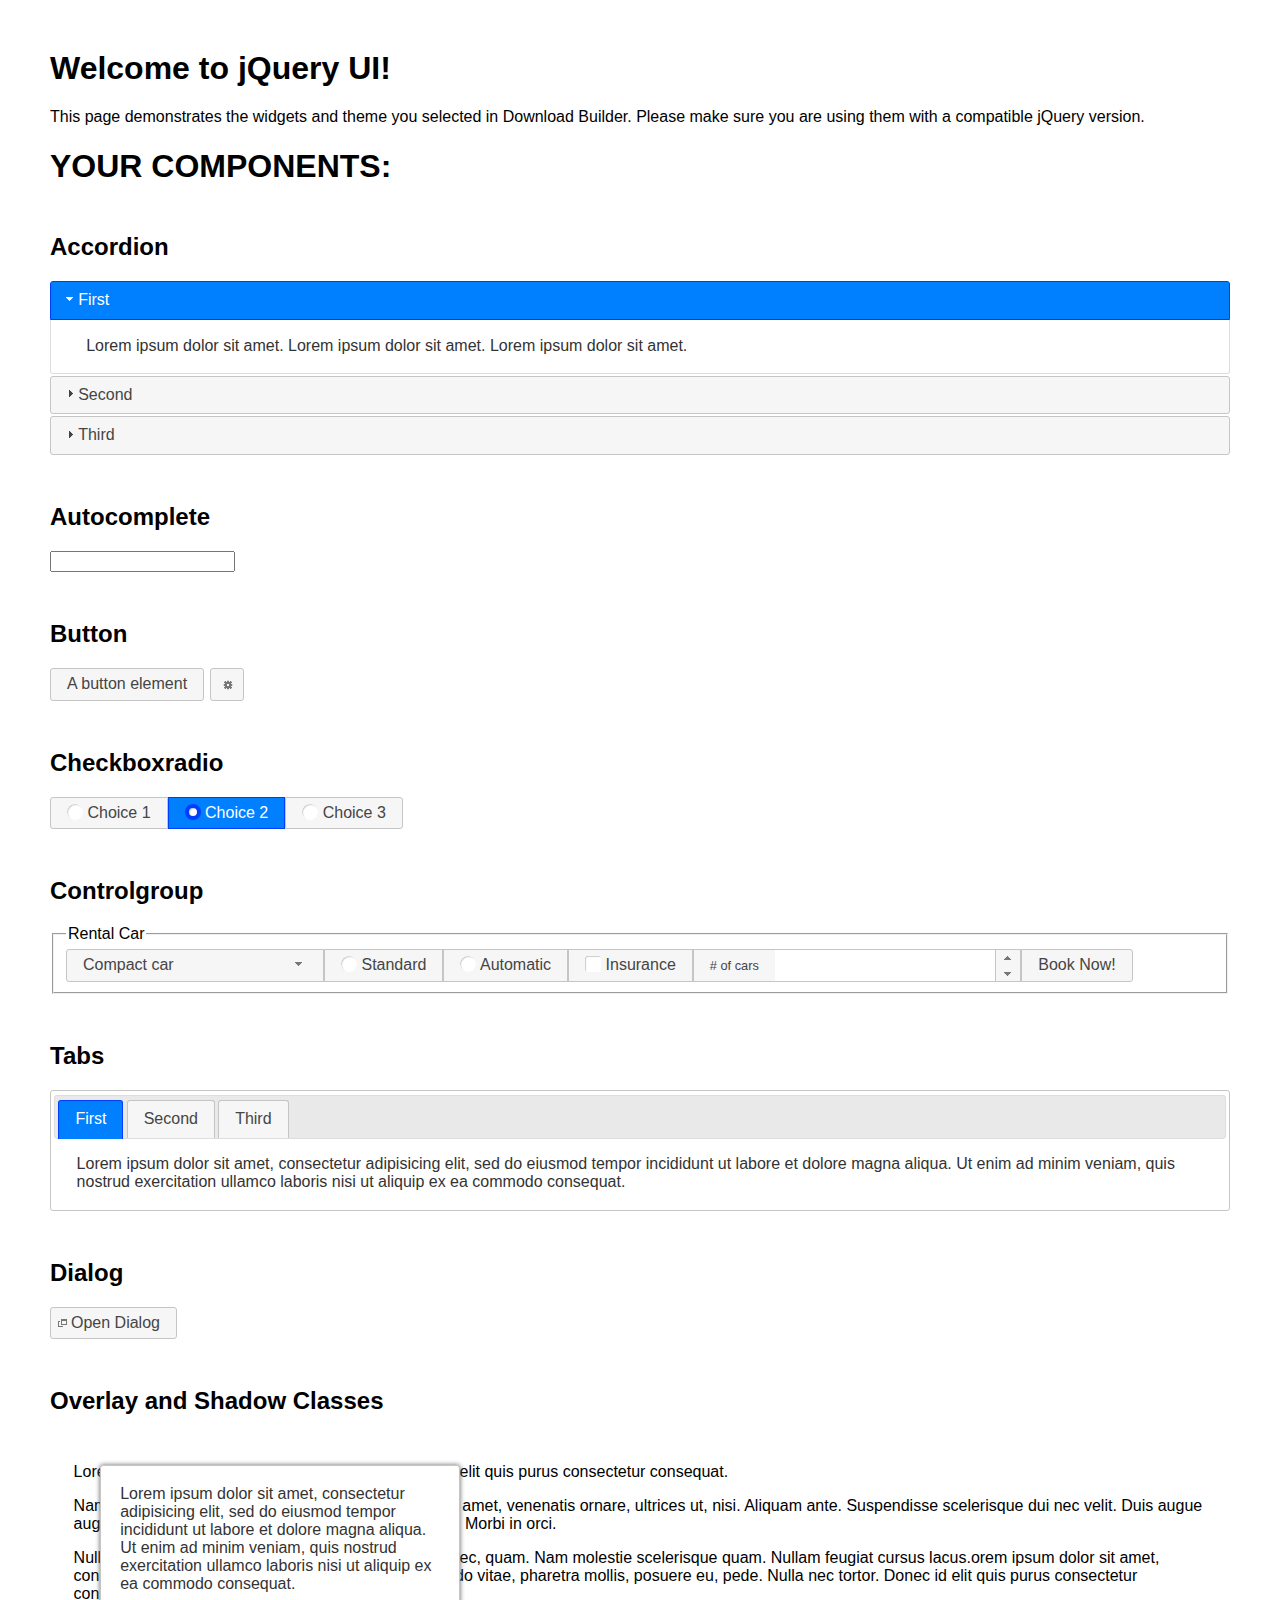
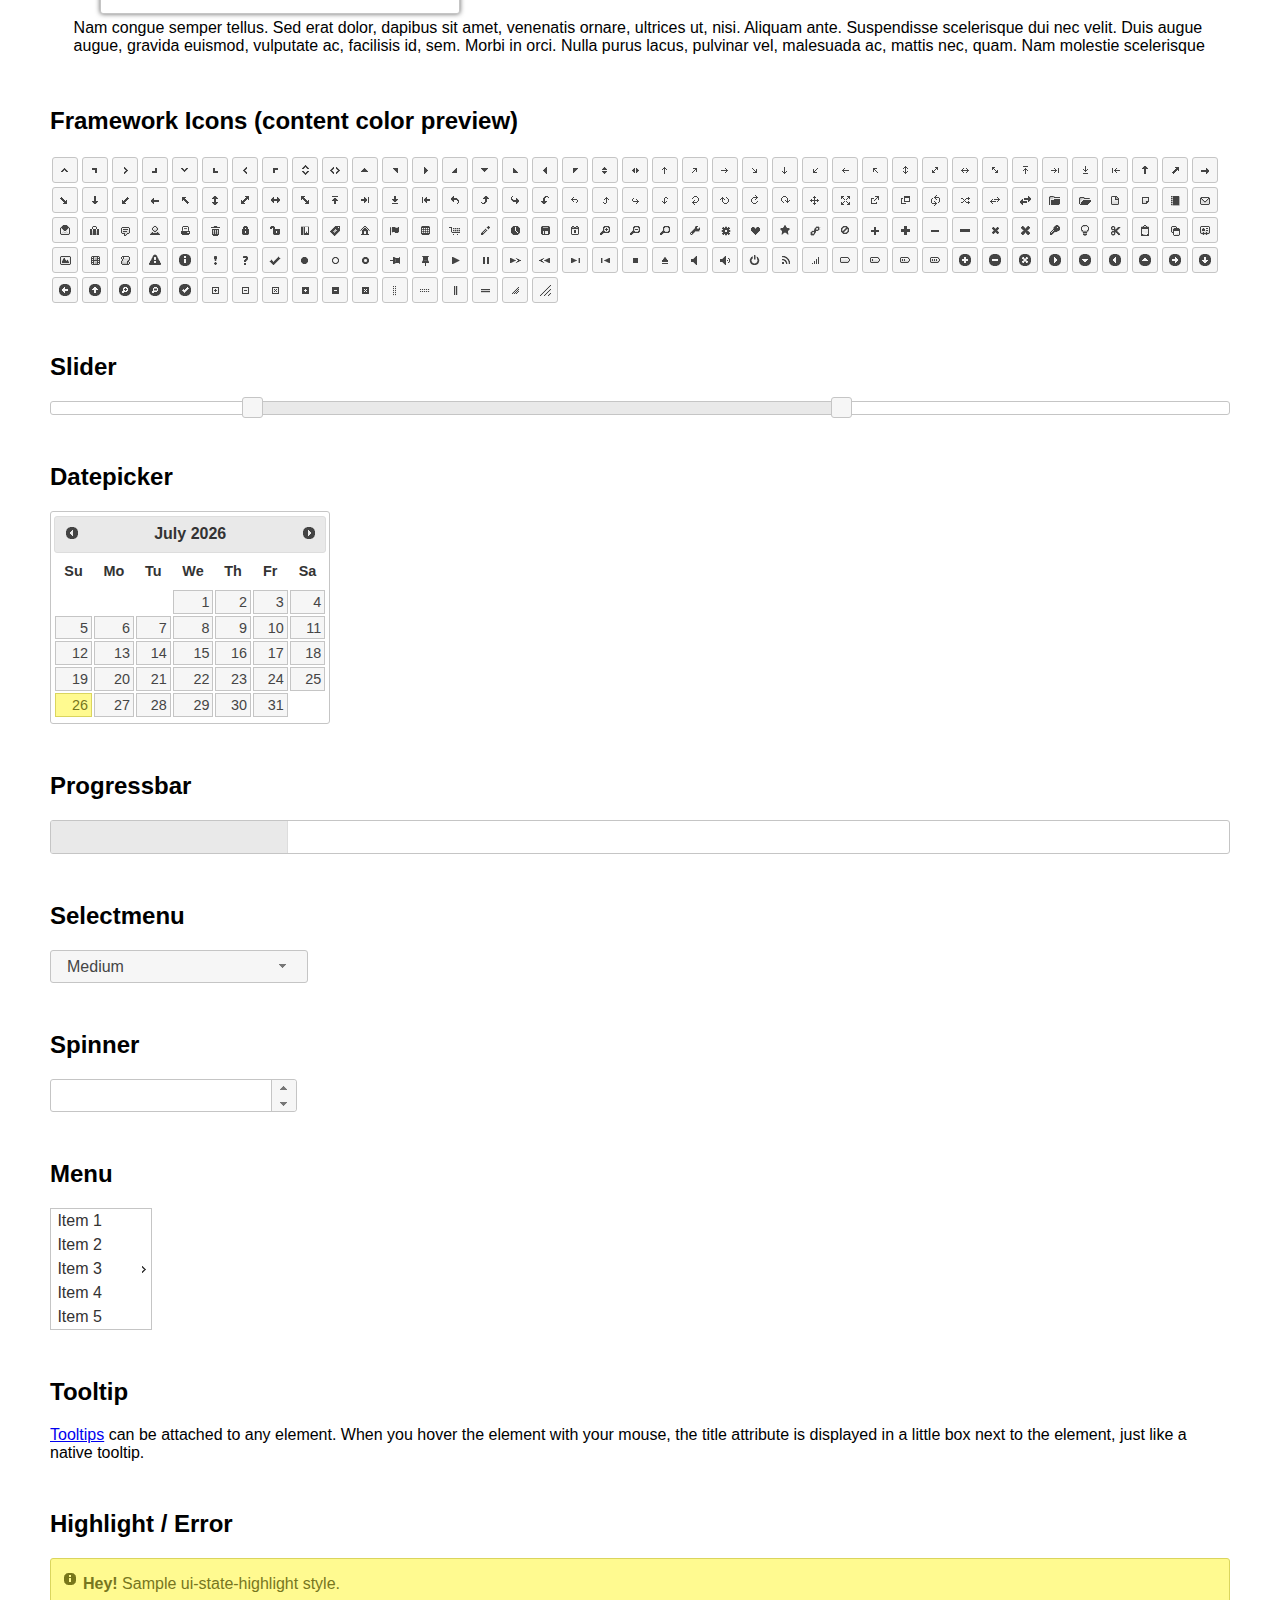
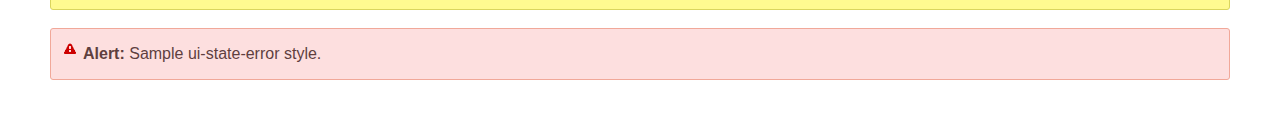
<file: siget_nuevo/bootstrap/ui/index.html>
<!doctype html>
<html lang="us">
<head>
	<meta charset="utf-8">
	<title>jQuery UI Example Page</title>
	<link href="jquery-ui.css" rel="stylesheet">
	<style>
	body{
		font-family: "Trebuchet MS", sans-serif;
		margin: 50px;
	}
	.demoHeaders {
		margin-top: 2em;
	}
	#dialog-link {
		padding: .4em 1em .4em 20px;
		text-decoration: none;
		position: relative;
	}
	#dialog-link span.ui-icon {
		margin: 0 5px 0 0;
		position: absolute;
		left: .2em;
		top: 50%;
		margin-top: -8px;
	}
	#icons {
		margin: 0;
		padding: 0;
	}
	#icons li {
		margin: 2px;
		position: relative;
		padding: 4px 0;
		cursor: pointer;
		float: left;
		list-style: none;
	}
	#icons span.ui-icon {
		float: left;
		margin: 0 4px;
	}
	.fakewindowcontain .ui-widget-overlay {
		position: absolute;
	}
	select {
		width: 200px;
	}
	</style>
</head>
<body>

<h1>Welcome to jQuery UI!</h1>

<div class="ui-widget">
	<p>This page demonstrates the widgets and theme you selected in Download Builder. Please make sure you are using them with a compatible jQuery version.</p>
</div>

<h1>YOUR COMPONENTS:</h1>


<!-- Accordion -->
<h2 class="demoHeaders">Accordion</h2>
<div id="accordion">
	<h3>First</h3>
	<div>Lorem ipsum dolor sit amet. Lorem ipsum dolor sit amet. Lorem ipsum dolor sit amet.</div>
	<h3>Second</h3>
	<div>Phasellus mattis tincidunt nibh.</div>
	<h3>Third</h3>
	<div>Nam dui erat, auctor a, dignissim quis.</div>
</div>



<!-- Autocomplete -->
<h2 class="demoHeaders">Autocomplete</h2>
<div>
	<input id="autocomplete" title="type &quot;a&quot;">
</div>



<!-- Button -->
<h2 class="demoHeaders">Button</h2>
<button id="button">A button element</button>
<button id="button-icon">An icon-only button</button>



<!-- Checkboxradio -->
<h2 class="demoHeaders">Checkboxradio</h2>
<form style="margin-top: 1em;">
	<div id="radioset">
		<input type="radio" id="radio1" name="radio"><label for="radio1">Choice 1</label>
		<input type="radio" id="radio2" name="radio" checked="checked"><label for="radio2">Choice 2</label>
		<input type="radio" id="radio3" name="radio"><label for="radio3">Choice 3</label>
	</div>
</form>



<!-- Controlgroup -->
<h2 class="demoHeaders">Controlgroup</h2>
<fieldset>
	<legend>Rental Car</legend>
	<div id="controlgroup">
		<select id="car-type">
			<option>Compact car</option>
			<option>Midsize car</option>
			<option>Full size car</option>
			<option>SUV</option>
			<option>Luxury</option>
			<option>Truck</option>
			<option>Van</option>
		</select>
		<label for="transmission-standard">Standard</label>
		<input type="radio" name="transmission" id="transmission-standard">
		<label for="transmission-automatic">Automatic</label>
		<input type="radio" name="transmission" id="transmission-automatic">
		<label for="insurance">Insurance</label>
		<input type="checkbox" name="insurance" id="insurance">
		<label for="horizontal-spinner" class="ui-controlgroup-label"># of cars</label>
		<input id="horizontal-spinner" class="ui-spinner-input">
		<button>Book Now!</button>
	</div>
</fieldset>



<!-- Tabs -->
<h2 class="demoHeaders">Tabs</h2>
<div id="tabs">
	<ul>
		<li><a href="#tabs-1">First</a></li>
		<li><a href="#tabs-2">Second</a></li>
		<li><a href="#tabs-3">Third</a></li>
	</ul>
	<div id="tabs-1">Lorem ipsum dolor sit amet, consectetur adipisicing elit, sed do eiusmod tempor incididunt ut labore et dolore magna aliqua. Ut enim ad minim veniam, quis nostrud exercitation ullamco laboris nisi ut aliquip ex ea commodo consequat.</div>
	<div id="tabs-2">Phasellus mattis tincidunt nibh. Cras orci urna, blandit id, pretium vel, aliquet ornare, felis. Maecenas scelerisque sem non nisl. Fusce sed lorem in enim dictum bibendum.</div>
	<div id="tabs-3">Nam dui erat, auctor a, dignissim quis, sollicitudin eu, felis. Pellentesque nisi urna, interdum eget, sagittis et, consequat vestibulum, lacus. Mauris porttitor ullamcorper augue.</div>
</div>



<h2 class="demoHeaders">Dialog</h2>
<p>
	<button id="dialog-link" class="ui-button ui-corner-all ui-widget">
		<span class="ui-icon ui-icon-newwin"></span>Open Dialog
	</button>
</p>

<h2 class="demoHeaders">Overlay and Shadow Classes</h2>
<div style="position: relative; width: 96%; height: 200px; padding:1% 2%; overflow:hidden;" class="fakewindowcontain">
	<p>Lorem ipsum dolor sit amet,  Nulla nec tortor. Donec id elit quis purus consectetur consequat. </p><p>Nam congue semper tellus. Sed erat dolor, dapibus sit amet, venenatis ornare, ultrices ut, nisi. Aliquam ante. Suspendisse scelerisque dui nec velit. Duis augue augue, gravida euismod, vulputate ac, facilisis id, sem. Morbi in orci. </p><p>Nulla purus lacus, pulvinar vel, malesuada ac, mattis nec, quam. Nam molestie scelerisque quam. Nullam feugiat cursus lacus.orem ipsum dolor sit amet, consectetur adipiscing elit. Donec libero risus, commodo vitae, pharetra mollis, posuere eu, pede. Nulla nec tortor. Donec id elit quis purus consectetur consequat. </p><p>Nam congue semper tellus. Sed erat dolor, dapibus sit amet, venenatis ornare, ultrices ut, nisi. Aliquam ante. Suspendisse scelerisque dui nec velit. Duis augue augue, gravida euismod, vulputate ac, facilisis id, sem. Morbi in orci. Nulla purus lacus, pulvinar vel, malesuada ac, mattis nec, quam. Nam molestie scelerisque quam. </p><p>Nullam feugiat cursus lacus.orem ipsum dolor sit amet, consectetur adipiscing elit. Donec libero risus, commodo vitae, pharetra mollis, posuere eu, pede. Nulla nec tortor. Donec id elit quis purus consectetur consequat. Nam congue semper tellus. Sed erat dolor, dapibus sit amet, venenatis ornare, ultrices ut, nisi. Aliquam ante. </p><p>Suspendisse scelerisque dui nec velit. Duis augue augue, gravida euismod, vulputate ac, facilisis id, sem. Morbi in orci. Nulla purus lacus, pulvinar vel, malesuada ac, mattis nec, quam. Nam molestie scelerisque quam. Nullam feugiat cursus lacus.orem ipsum dolor sit amet, consectetur adipiscing elit. Donec libero risus, commodo vitae, pharetra mollis, posuere eu, pede. Nulla nec tortor. Donec id elit quis purus consectetur consequat. Nam congue semper tellus. Sed erat dolor, dapibus sit amet, venenatis ornare, ultrices ut, nisi. </p>

	<!-- ui-dialog -->
	<div class="ui-widget-overlay ui-front"></div>
	<div style="position: absolute; width: 320px; left: 50px; top: 30px; padding: 1.2em" class="ui-widget ui-front ui-widget-content ui-corner-all ui-widget-shadow">
		Lorem ipsum dolor sit amet, consectetur adipisicing elit, sed do eiusmod tempor incididunt ut labore et dolore magna aliqua. Ut enim ad minim veniam, quis nostrud exercitation ullamco laboris nisi ut aliquip ex ea commodo consequat.
	</div>

</div>

<!-- ui-dialog -->
<div id="dialog" title="Dialog Title">
	<p>Lorem ipsum dolor sit amet, consectetur adipisicing elit, sed do eiusmod tempor incididunt ut labore et dolore magna aliqua. Ut enim ad minim veniam, quis nostrud exercitation ullamco laboris nisi ut aliquip ex ea commodo consequat.</p>
</div>



<h2 class="demoHeaders">Framework Icons (content color preview)</h2>
<ul id="icons" class="ui-widget ui-helper-clearfix">
	<li class="ui-state-default ui-corner-all" title=".ui-icon-caret-1-n"><span class="ui-icon ui-icon-caret-1-n"></span></li>
	<li class="ui-state-default ui-corner-all" title=".ui-icon-caret-1-ne"><span class="ui-icon ui-icon-caret-1-ne"></span></li>
	<li class="ui-state-default ui-corner-all" title=".ui-icon-caret-1-e"><span class="ui-icon ui-icon-caret-1-e"></span></li>
	<li class="ui-state-default ui-corner-all" title=".ui-icon-caret-1-se"><span class="ui-icon ui-icon-caret-1-se"></span></li>
	<li class="ui-state-default ui-corner-all" title=".ui-icon-caret-1-s"><span class="ui-icon ui-icon-caret-1-s"></span></li>
	<li class="ui-state-default ui-corner-all" title=".ui-icon-caret-1-sw"><span class="ui-icon ui-icon-caret-1-sw"></span></li>
	<li class="ui-state-default ui-corner-all" title=".ui-icon-caret-1-w"><span class="ui-icon ui-icon-caret-1-w"></span></li>
	<li class="ui-state-default ui-corner-all" title=".ui-icon-caret-1-nw"><span class="ui-icon ui-icon-caret-1-nw"></span></li>
	<li class="ui-state-default ui-corner-all" title=".ui-icon-caret-2-n-s"><span class="ui-icon ui-icon-caret-2-n-s"></span></li>
	<li class="ui-state-default ui-corner-all" title=".ui-icon-caret-2-e-w"><span class="ui-icon ui-icon-caret-2-e-w"></span></li>
	<li class="ui-state-default ui-corner-all" title=".ui-icon-triangle-1-n"><span class="ui-icon ui-icon-triangle-1-n"></span></li>
	<li class="ui-state-default ui-corner-all" title=".ui-icon-triangle-1-ne"><span class="ui-icon ui-icon-triangle-1-ne"></span></li>
	<li class="ui-state-default ui-corner-all" title=".ui-icon-triangle-1-e"><span class="ui-icon ui-icon-triangle-1-e"></span></li>
	<li class="ui-state-default ui-corner-all" title=".ui-icon-triangle-1-se"><span class="ui-icon ui-icon-triangle-1-se"></span></li>
	<li class="ui-state-default ui-corner-all" title=".ui-icon-triangle-1-s"><span class="ui-icon ui-icon-triangle-1-s"></span></li>
	<li class="ui-state-default ui-corner-all" title=".ui-icon-triangle-1-sw"><span class="ui-icon ui-icon-triangle-1-sw"></span></li>
	<li class="ui-state-default ui-corner-all" title=".ui-icon-triangle-1-w"><span class="ui-icon ui-icon-triangle-1-w"></span></li>
	<li class="ui-state-default ui-corner-all" title=".ui-icon-triangle-1-nw"><span class="ui-icon ui-icon-triangle-1-nw"></span></li>
	<li class="ui-state-default ui-corner-all" title=".ui-icon-triangle-2-n-s"><span class="ui-icon ui-icon-triangle-2-n-s"></span></li>
	<li class="ui-state-default ui-corner-all" title=".ui-icon-triangle-2-e-w"><span class="ui-icon ui-icon-triangle-2-e-w"></span></li>
	<li class="ui-state-default ui-corner-all" title=".ui-icon-arrow-1-n"><span class="ui-icon ui-icon-arrow-1-n"></span></li>
	<li class="ui-state-default ui-corner-all" title=".ui-icon-arrow-1-ne"><span class="ui-icon ui-icon-arrow-1-ne"></span></li>
	<li class="ui-state-default ui-corner-all" title=".ui-icon-arrow-1-e"><span class="ui-icon ui-icon-arrow-1-e"></span></li>
	<li class="ui-state-default ui-corner-all" title=".ui-icon-arrow-1-se"><span class="ui-icon ui-icon-arrow-1-se"></span></li>
	<li class="ui-state-default ui-corner-all" title=".ui-icon-arrow-1-s"><span class="ui-icon ui-icon-arrow-1-s"></span></li>
	<li class="ui-state-default ui-corner-all" title=".ui-icon-arrow-1-sw"><span class="ui-icon ui-icon-arrow-1-sw"></span></li>
	<li class="ui-state-default ui-corner-all" title=".ui-icon-arrow-1-w"><span class="ui-icon ui-icon-arrow-1-w"></span></li>
	<li class="ui-state-default ui-corner-all" title=".ui-icon-arrow-1-nw"><span class="ui-icon ui-icon-arrow-1-nw"></span></li>
	<li class="ui-state-default ui-corner-all" title=".ui-icon-arrow-2-n-s"><span class="ui-icon ui-icon-arrow-2-n-s"></span></li>
	<li class="ui-state-default ui-corner-all" title=".ui-icon-arrow-2-ne-sw"><span class="ui-icon ui-icon-arrow-2-ne-sw"></span></li>
	<li class="ui-state-default ui-corner-all" title=".ui-icon-arrow-2-e-w"><span class="ui-icon ui-icon-arrow-2-e-w"></span></li>
	<li class="ui-state-default ui-corner-all" title=".ui-icon-arrow-2-se-nw"><span class="ui-icon ui-icon-arrow-2-se-nw"></span></li>
	<li class="ui-state-default ui-corner-all" title=".ui-icon-arrowstop-1-n"><span class="ui-icon ui-icon-arrowstop-1-n"></span></li>
	<li class="ui-state-default ui-corner-all" title=".ui-icon-arrowstop-1-e"><span class="ui-icon ui-icon-arrowstop-1-e"></span></li>
	<li class="ui-state-default ui-corner-all" title=".ui-icon-arrowstop-1-s"><span class="ui-icon ui-icon-arrowstop-1-s"></span></li>
	<li class="ui-state-default ui-corner-all" title=".ui-icon-arrowstop-1-w"><span class="ui-icon ui-icon-arrowstop-1-w"></span></li>
	<li class="ui-state-default ui-corner-all" title=".ui-icon-arrowthick-1-n"><span class="ui-icon ui-icon-arrowthick-1-n"></span></li>
	<li class="ui-state-default ui-corner-all" title=".ui-icon-arrowthick-1-ne"><span class="ui-icon ui-icon-arrowthick-1-ne"></span></li>
	<li class="ui-state-default ui-corner-all" title=".ui-icon-arrowthick-1-e"><span class="ui-icon ui-icon-arrowthick-1-e"></span></li>
	<li class="ui-state-default ui-corner-all" title=".ui-icon-arrowthick-1-se"><span class="ui-icon ui-icon-arrowthick-1-se"></span></li>
	<li class="ui-state-default ui-corner-all" title=".ui-icon-arrowthick-1-s"><span class="ui-icon ui-icon-arrowthick-1-s"></span></li>
	<li class="ui-state-default ui-corner-all" title=".ui-icon-arrowthick-1-sw"><span class="ui-icon ui-icon-arrowthick-1-sw"></span></li>
	<li class="ui-state-default ui-corner-all" title=".ui-icon-arrowthick-1-w"><span class="ui-icon ui-icon-arrowthick-1-w"></span></li>
	<li class="ui-state-default ui-corner-all" title=".ui-icon-arrowthick-1-nw"><span class="ui-icon ui-icon-arrowthick-1-nw"></span></li>
	<li class="ui-state-default ui-corner-all" title=".ui-icon-arrowthick-2-n-s"><span class="ui-icon ui-icon-arrowthick-2-n-s"></span></li>
	<li class="ui-state-default ui-corner-all" title=".ui-icon-arrowthick-2-ne-sw"><span class="ui-icon ui-icon-arrowthick-2-ne-sw"></span></li>
	<li class="ui-state-default ui-corner-all" title=".ui-icon-arrowthick-2-e-w"><span class="ui-icon ui-icon-arrowthick-2-e-w"></span></li>
	<li class="ui-state-default ui-corner-all" title=".ui-icon-arrowthick-2-se-nw"><span class="ui-icon ui-icon-arrowthick-2-se-nw"></span></li>
	<li class="ui-state-default ui-corner-all" title=".ui-icon-arrowthickstop-1-n"><span class="ui-icon ui-icon-arrowthickstop-1-n"></span></li>
	<li class="ui-state-default ui-corner-all" title=".ui-icon-arrowthickstop-1-e"><span class="ui-icon ui-icon-arrowthickstop-1-e"></span></li>
	<li class="ui-state-default ui-corner-all" title=".ui-icon-arrowthickstop-1-s"><span class="ui-icon ui-icon-arrowthickstop-1-s"></span></li>
	<li class="ui-state-default ui-corner-all" title=".ui-icon-arrowthickstop-1-w"><span class="ui-icon ui-icon-arrowthickstop-1-w"></span></li>
	<li class="ui-state-default ui-corner-all" title=".ui-icon-arrowreturnthick-1-w"><span class="ui-icon ui-icon-arrowreturnthick-1-w"></span></li>
	<li class="ui-state-default ui-corner-all" title=".ui-icon-arrowreturnthick-1-n"><span class="ui-icon ui-icon-arrowreturnthick-1-n"></span></li>
	<li class="ui-state-default ui-corner-all" title=".ui-icon-arrowreturnthick-1-e"><span class="ui-icon ui-icon-arrowreturnthick-1-e"></span></li>
	<li class="ui-state-default ui-corner-all" title=".ui-icon-arrowreturnthick-1-s"><span class="ui-icon ui-icon-arrowreturnthick-1-s"></span></li>
	<li class="ui-state-default ui-corner-all" title=".ui-icon-arrowreturn-1-w"><span class="ui-icon ui-icon-arrowreturn-1-w"></span></li>
	<li class="ui-state-default ui-corner-all" title=".ui-icon-arrowreturn-1-n"><span class="ui-icon ui-icon-arrowreturn-1-n"></span></li>
	<li class="ui-state-default ui-corner-all" title=".ui-icon-arrowreturn-1-e"><span class="ui-icon ui-icon-arrowreturn-1-e"></span></li>
	<li class="ui-state-default ui-corner-all" title=".ui-icon-arrowreturn-1-s"><span class="ui-icon ui-icon-arrowreturn-1-s"></span></li>
	<li class="ui-state-default ui-corner-all" title=".ui-icon-arrowrefresh-1-w"><span class="ui-icon ui-icon-arrowrefresh-1-w"></span></li>
	<li class="ui-state-default ui-corner-all" title=".ui-icon-arrowrefresh-1-n"><span class="ui-icon ui-icon-arrowrefresh-1-n"></span></li>
	<li class="ui-state-default ui-corner-all" title=".ui-icon-arrowrefresh-1-e"><span class="ui-icon ui-icon-arrowrefresh-1-e"></span></li>
	<li class="ui-state-default ui-corner-all" title=".ui-icon-arrowrefresh-1-s"><span class="ui-icon ui-icon-arrowrefresh-1-s"></span></li>
	<li class="ui-state-default ui-corner-all" title=".ui-icon-arrow-4"><span class="ui-icon ui-icon-arrow-4"></span></li>
	<li class="ui-state-default ui-corner-all" title=".ui-icon-arrow-4-diag"><span class="ui-icon ui-icon-arrow-4-diag"></span></li>
	<li class="ui-state-default ui-corner-all" title=".ui-icon-extlink"><span class="ui-icon ui-icon-extlink"></span></li>
	<li class="ui-state-default ui-corner-all" title=".ui-icon-newwin"><span class="ui-icon ui-icon-newwin"></span></li>
	<li class="ui-state-default ui-corner-all" title=".ui-icon-refresh"><span class="ui-icon ui-icon-refresh"></span></li>
	<li class="ui-state-default ui-corner-all" title=".ui-icon-shuffle"><span class="ui-icon ui-icon-shuffle"></span></li>
	<li class="ui-state-default ui-corner-all" title=".ui-icon-transfer-e-w"><span class="ui-icon ui-icon-transfer-e-w"></span></li>
	<li class="ui-state-default ui-corner-all" title=".ui-icon-transferthick-e-w"><span class="ui-icon ui-icon-transferthick-e-w"></span></li>
	<li class="ui-state-default ui-corner-all" title=".ui-icon-folder-collapsed"><span class="ui-icon ui-icon-folder-collapsed"></span></li>
	<li class="ui-state-default ui-corner-all" title=".ui-icon-folder-open"><span class="ui-icon ui-icon-folder-open"></span></li>
	<li class="ui-state-default ui-corner-all" title=".ui-icon-document"><span class="ui-icon ui-icon-document"></span></li>
	<li class="ui-state-default ui-corner-all" title=".ui-icon-document-b"><span class="ui-icon ui-icon-document-b"></span></li>
	<li class="ui-state-default ui-corner-all" title=".ui-icon-note"><span class="ui-icon ui-icon-note"></span></li>
	<li class="ui-state-default ui-corner-all" title=".ui-icon-mail-closed"><span class="ui-icon ui-icon-mail-closed"></span></li>
	<li class="ui-state-default ui-corner-all" title=".ui-icon-mail-open"><span class="ui-icon ui-icon-mail-open"></span></li>
	<li class="ui-state-default ui-corner-all" title=".ui-icon-suitcase"><span class="ui-icon ui-icon-suitcase"></span></li>
	<li class="ui-state-default ui-corner-all" title=".ui-icon-comment"><span class="ui-icon ui-icon-comment"></span></li>
	<li class="ui-state-default ui-corner-all" title=".ui-icon-person"><span class="ui-icon ui-icon-person"></span></li>
	<li class="ui-state-default ui-corner-all" title=".ui-icon-print"><span class="ui-icon ui-icon-print"></span></li>
	<li class="ui-state-default ui-corner-all" title=".ui-icon-trash"><span class="ui-icon ui-icon-trash"></span></li>
	<li class="ui-state-default ui-corner-all" title=".ui-icon-locked"><span class="ui-icon ui-icon-locked"></span></li>
	<li class="ui-state-default ui-corner-all" title=".ui-icon-unlocked"><span class="ui-icon ui-icon-unlocked"></span></li>
	<li class="ui-state-default ui-corner-all" title=".ui-icon-bookmark"><span class="ui-icon ui-icon-bookmark"></span></li>
	<li class="ui-state-default ui-corner-all" title=".ui-icon-tag"><span class="ui-icon ui-icon-tag"></span></li>
	<li class="ui-state-default ui-corner-all" title=".ui-icon-home"><span class="ui-icon ui-icon-home"></span></li>
	<li class="ui-state-default ui-corner-all" title=".ui-icon-flag"><span class="ui-icon ui-icon-flag"></span></li>
	<li class="ui-state-default ui-corner-all" title=".ui-icon-calculator"><span class="ui-icon ui-icon-calculator"></span></li>
	<li class="ui-state-default ui-corner-all" title=".ui-icon-cart"><span class="ui-icon ui-icon-cart"></span></li>
	<li class="ui-state-default ui-corner-all" title=".ui-icon-pencil"><span class="ui-icon ui-icon-pencil"></span></li>
	<li class="ui-state-default ui-corner-all" title=".ui-icon-clock"><span class="ui-icon ui-icon-clock"></span></li>
	<li class="ui-state-default ui-corner-all" title=".ui-icon-disk"><span class="ui-icon ui-icon-disk"></span></li>
	<li class="ui-state-default ui-corner-all" title=".ui-icon-calendar"><span class="ui-icon ui-icon-calendar"></span></li>
	<li class="ui-state-default ui-corner-all" title=".ui-icon-zoomin"><span class="ui-icon ui-icon-zoomin"></span></li>
	<li class="ui-state-default ui-corner-all" title=".ui-icon-zoomout"><span class="ui-icon ui-icon-zoomout"></span></li>
	<li class="ui-state-default ui-corner-all" title=".ui-icon-search"><span class="ui-icon ui-icon-search"></span></li>
	<li class="ui-state-default ui-corner-all" title=".ui-icon-wrench"><span class="ui-icon ui-icon-wrench"></span></li>
	<li class="ui-state-default ui-corner-all" title=".ui-icon-gear"><span class="ui-icon ui-icon-gear"></span></li>
	<li class="ui-state-default ui-corner-all" title=".ui-icon-heart"><span class="ui-icon ui-icon-heart"></span></li>
	<li class="ui-state-default ui-corner-all" title=".ui-icon-star"><span class="ui-icon ui-icon-star"></span></li>
	<li class="ui-state-default ui-corner-all" title=".ui-icon-link"><span class="ui-icon ui-icon-link"></span></li>
	<li class="ui-state-default ui-corner-all" title=".ui-icon-cancel"><span class="ui-icon ui-icon-cancel"></span></li>
	<li class="ui-state-default ui-corner-all" title=".ui-icon-plus"><span class="ui-icon ui-icon-plus"></span></li>
	<li class="ui-state-default ui-corner-all" title=".ui-icon-plusthick"><span class="ui-icon ui-icon-plusthick"></span></li>
	<li class="ui-state-default ui-corner-all" title=".ui-icon-minus"><span class="ui-icon ui-icon-minus"></span></li>
	<li class="ui-state-default ui-corner-all" title=".ui-icon-minusthick"><span class="ui-icon ui-icon-minusthick"></span></li>
	<li class="ui-state-default ui-corner-all" title=".ui-icon-close"><span class="ui-icon ui-icon-close"></span></li>
	<li class="ui-state-default ui-corner-all" title=".ui-icon-closethick"><span class="ui-icon ui-icon-closethick"></span></li>
	<li class="ui-state-default ui-corner-all" title=".ui-icon-key"><span class="ui-icon ui-icon-key"></span></li>
	<li class="ui-state-default ui-corner-all" title=".ui-icon-lightbulb"><span class="ui-icon ui-icon-lightbulb"></span></li>
	<li class="ui-state-default ui-corner-all" title=".ui-icon-scissors"><span class="ui-icon ui-icon-scissors"></span></li>
	<li class="ui-state-default ui-corner-all" title=".ui-icon-clipboard"><span class="ui-icon ui-icon-clipboard"></span></li>
	<li class="ui-state-default ui-corner-all" title=".ui-icon-copy"><span class="ui-icon ui-icon-copy"></span></li>
	<li class="ui-state-default ui-corner-all" title=".ui-icon-contact"><span class="ui-icon ui-icon-contact"></span></li>
	<li class="ui-state-default ui-corner-all" title=".ui-icon-image"><span class="ui-icon ui-icon-image"></span></li>
	<li class="ui-state-default ui-corner-all" title=".ui-icon-video"><span class="ui-icon ui-icon-video"></span></li>
	<li class="ui-state-default ui-corner-all" title=".ui-icon-script"><span class="ui-icon ui-icon-script"></span></li>
	<li class="ui-state-default ui-corner-all" title=".ui-icon-alert"><span class="ui-icon ui-icon-alert"></span></li>
	<li class="ui-state-default ui-corner-all" title=".ui-icon-info"><span class="ui-icon ui-icon-info"></span></li>
	<li class="ui-state-default ui-corner-all" title=".ui-icon-notice"><span class="ui-icon ui-icon-notice"></span></li>
	<li class="ui-state-default ui-corner-all" title=".ui-icon-help"><span class="ui-icon ui-icon-help"></span></li>
	<li class="ui-state-default ui-corner-all" title=".ui-icon-check"><span class="ui-icon ui-icon-check"></span></li>
	<li class="ui-state-default ui-corner-all" title=".ui-icon-bullet"><span class="ui-icon ui-icon-bullet"></span></li>
	<li class="ui-state-default ui-corner-all" title=".ui-icon-radio-off"><span class="ui-icon ui-icon-radio-off"></span></li>
	<li class="ui-state-default ui-corner-all" title=".ui-icon-radio-on"><span class="ui-icon ui-icon-radio-on"></span></li>
	<li class="ui-state-default ui-corner-all" title=".ui-icon-pin-w"><span class="ui-icon ui-icon-pin-w"></span></li>
	<li class="ui-state-default ui-corner-all" title=".ui-icon-pin-s"><span class="ui-icon ui-icon-pin-s"></span></li>
	<li class="ui-state-default ui-corner-all" title=".ui-icon-play"><span class="ui-icon ui-icon-play"></span></li>
	<li class="ui-state-default ui-corner-all" title=".ui-icon-pause"><span class="ui-icon ui-icon-pause"></span></li>
	<li class="ui-state-default ui-corner-all" title=".ui-icon-seek-next"><span class="ui-icon ui-icon-seek-next"></span></li>
	<li class="ui-state-default ui-corner-all" title=".ui-icon-seek-prev"><span class="ui-icon ui-icon-seek-prev"></span></li>
	<li class="ui-state-default ui-corner-all" title=".ui-icon-seek-end"><span class="ui-icon ui-icon-seek-end"></span></li>
	<li class="ui-state-default ui-corner-all" title=".ui-icon-seek-first"><span class="ui-icon ui-icon-seek-first"></span></li>
	<li class="ui-state-default ui-corner-all" title=".ui-icon-stop"><span class="ui-icon ui-icon-stop"></span></li>
	<li class="ui-state-default ui-corner-all" title=".ui-icon-eject"><span class="ui-icon ui-icon-eject"></span></li>
	<li class="ui-state-default ui-corner-all" title=".ui-icon-volume-off"><span class="ui-icon ui-icon-volume-off"></span></li>
	<li class="ui-state-default ui-corner-all" title=".ui-icon-volume-on"><span class="ui-icon ui-icon-volume-on"></span></li>
	<li class="ui-state-default ui-corner-all" title=".ui-icon-power"><span class="ui-icon ui-icon-power"></span></li>
	<li class="ui-state-default ui-corner-all" title=".ui-icon-signal-diag"><span class="ui-icon ui-icon-signal-diag"></span></li>
	<li class="ui-state-default ui-corner-all" title=".ui-icon-signal"><span class="ui-icon ui-icon-signal"></span></li>
	<li class="ui-state-default ui-corner-all" title=".ui-icon-battery-0"><span class="ui-icon ui-icon-battery-0"></span></li>
	<li class="ui-state-default ui-corner-all" title=".ui-icon-battery-1"><span class="ui-icon ui-icon-battery-1"></span></li>
	<li class="ui-state-default ui-corner-all" title=".ui-icon-battery-2"><span class="ui-icon ui-icon-battery-2"></span></li>
	<li class="ui-state-default ui-corner-all" title=".ui-icon-battery-3"><span class="ui-icon ui-icon-battery-3"></span></li>
	<li class="ui-state-default ui-corner-all" title=".ui-icon-circle-plus"><span class="ui-icon ui-icon-circle-plus"></span></li>
	<li class="ui-state-default ui-corner-all" title=".ui-icon-circle-minus"><span class="ui-icon ui-icon-circle-minus"></span></li>
	<li class="ui-state-default ui-corner-all" title=".ui-icon-circle-close"><span class="ui-icon ui-icon-circle-close"></span></li>
	<li class="ui-state-default ui-corner-all" title=".ui-icon-circle-triangle-e"><span class="ui-icon ui-icon-circle-triangle-e"></span></li>
	<li class="ui-state-default ui-corner-all" title=".ui-icon-circle-triangle-s"><span class="ui-icon ui-icon-circle-triangle-s"></span></li>
	<li class="ui-state-default ui-corner-all" title=".ui-icon-circle-triangle-w"><span class="ui-icon ui-icon-circle-triangle-w"></span></li>
	<li class="ui-state-default ui-corner-all" title=".ui-icon-circle-triangle-n"><span class="ui-icon ui-icon-circle-triangle-n"></span></li>
	<li class="ui-state-default ui-corner-all" title=".ui-icon-circle-arrow-e"><span class="ui-icon ui-icon-circle-arrow-e"></span></li>
	<li class="ui-state-default ui-corner-all" title=".ui-icon-circle-arrow-s"><span class="ui-icon ui-icon-circle-arrow-s"></span></li>
	<li class="ui-state-default ui-corner-all" title=".ui-icon-circle-arrow-w"><span class="ui-icon ui-icon-circle-arrow-w"></span></li>
	<li class="ui-state-default ui-corner-all" title=".ui-icon-circle-arrow-n"><span class="ui-icon ui-icon-circle-arrow-n"></span></li>
	<li class="ui-state-default ui-corner-all" title=".ui-icon-circle-zoomin"><span class="ui-icon ui-icon-circle-zoomin"></span></li>
	<li class="ui-state-default ui-corner-all" title=".ui-icon-circle-zoomout"><span class="ui-icon ui-icon-circle-zoomout"></span></li>
	<li class="ui-state-default ui-corner-all" title=".ui-icon-circle-check"><span class="ui-icon ui-icon-circle-check"></span></li>
	<li class="ui-state-default ui-corner-all" title=".ui-icon-circlesmall-plus"><span class="ui-icon ui-icon-circlesmall-plus"></span></li>
	<li class="ui-state-default ui-corner-all" title=".ui-icon-circlesmall-minus"><span class="ui-icon ui-icon-circlesmall-minus"></span></li>
	<li class="ui-state-default ui-corner-all" title=".ui-icon-circlesmall-close"><span class="ui-icon ui-icon-circlesmall-close"></span></li>
	<li class="ui-state-default ui-corner-all" title=".ui-icon-squaresmall-plus"><span class="ui-icon ui-icon-squaresmall-plus"></span></li>
	<li class="ui-state-default ui-corner-all" title=".ui-icon-squaresmall-minus"><span class="ui-icon ui-icon-squaresmall-minus"></span></li>
	<li class="ui-state-default ui-corner-all" title=".ui-icon-squaresmall-close"><span class="ui-icon ui-icon-squaresmall-close"></span></li>
	<li class="ui-state-default ui-corner-all" title=".ui-icon-grip-dotted-vertical"><span class="ui-icon ui-icon-grip-dotted-vertical"></span></li>
	<li class="ui-state-default ui-corner-all" title=".ui-icon-grip-dotted-horizontal"><span class="ui-icon ui-icon-grip-dotted-horizontal"></span></li>
	<li class="ui-state-default ui-corner-all" title=".ui-icon-grip-solid-vertical"><span class="ui-icon ui-icon-grip-solid-vertical"></span></li>
	<li class="ui-state-default ui-corner-all" title=".ui-icon-grip-solid-horizontal"><span class="ui-icon ui-icon-grip-solid-horizontal"></span></li>
	<li class="ui-state-default ui-corner-all" title=".ui-icon-gripsmall-diagonal-se"><span class="ui-icon ui-icon-gripsmall-diagonal-se"></span></li>
	<li class="ui-state-default ui-corner-all" title=".ui-icon-grip-diagonal-se"><span class="ui-icon ui-icon-grip-diagonal-se"></span></li>
</ul>


<!-- Slider -->
<h2 class="demoHeaders">Slider</h2>
<div id="slider"></div>



<!-- Datepicker -->
<h2 class="demoHeaders">Datepicker</h2>
<div id="datepicker"></div>



<!-- Progressbar -->
<h2 class="demoHeaders">Progressbar</h2>
<div id="progressbar"></div>



<!-- Progressbar -->
<h2 class="demoHeaders">Selectmenu</h2>
<select id="selectmenu">
	<option>Slower</option>
	<option>Slow</option>
	<option selected="selected">Medium</option>
	<option>Fast</option>
	<option>Faster</option>
</select>



<!-- Spinner -->
<h2 class="demoHeaders">Spinner</h2>
<input id="spinner">



<!-- Menu -->
<h2 class="demoHeaders">Menu</h2>
<ul style="width:100px;" id="menu">
	<li><div>Item 1</div></li>
	<li><div>Item 2</div></li>
	<li><div>Item 3</div>
		<ul>
			<li><div>Item 3-1</div></li>
			<li><div>Item 3-2</div></li>
			<li><div>Item 3-3</div></li>
			<li><div>Item 3-4</div></li>
			<li><div>Item 3-5</div></li>
		</ul>
	</li>
	<li><div>Item 4</div></li>
	<li><div>Item 5</div></li>
</ul>



<!-- Tooltip -->
<h2 class="demoHeaders">Tooltip</h2>
<p id="tooltip">
	<a href="#" title="That&apos;s what this widget is">Tooltips</a> can be attached to any element. When you hover
the element with your mouse, the title attribute is displayed in a little box next to the element, just like a native tooltip.
</p>


<!-- Highlight / Error -->
<h2 class="demoHeaders">Highlight / Error</h2>
<div class="ui-widget">
	<div class="ui-state-highlight ui-corner-all" style="margin-top: 20px; padding: 0 .7em;">
		<p><span class="ui-icon ui-icon-info" style="float: left; margin-right: .3em;"></span>
		<strong>Hey!</strong> Sample ui-state-highlight style.</p>
	</div>
</div>
<br>
<div class="ui-widget">
	<div class="ui-state-error ui-corner-all" style="padding: 0 .7em;">
		<p><span class="ui-icon ui-icon-alert" style="float: left; margin-right: .3em;"></span>
		<strong>Alert:</strong> Sample ui-state-error style.</p>
	</div>
</div>

<script src="external/jquery/jquery.js"></script>
<script src="jquery-ui.js"></script>
<script>

$( "#accordion" ).accordion();



var availableTags = [
	"ActionScript",
	"AppleScript",
	"Asp",
	"BASIC",
	"C",
	"C++",
	"Clojure",
	"COBOL",
	"ColdFusion",
	"Erlang",
	"Fortran",
	"Groovy",
	"Haskell",
	"Java",
	"JavaScript",
	"Lisp",
	"Perl",
	"PHP",
	"Python",
	"Ruby",
	"Scala",
	"Scheme"
];
$( "#autocomplete" ).autocomplete({
	source: availableTags
});



$( "#button" ).button();
$( "#button-icon" ).button({
	icon: "ui-icon-gear",
	showLabel: false
});



$( "#radioset" ).buttonset();



$( "#controlgroup" ).controlgroup();



$( "#tabs" ).tabs();



$( "#dialog" ).dialog({
	autoOpen: false,
	width: 400,
	buttons: [
		{
			text: "Ok",
			click: function() {
				$( this ).dialog( "close" );
			}
		},
		{
			text: "Cancel",
			click: function() {
				$( this ).dialog( "close" );
			}
		}
	]
});

// Link to open the dialog
$( "#dialog-link" ).click(function( event ) {
	$( "#dialog" ).dialog( "open" );
	event.preventDefault();
});



$( "#datepicker" ).datepicker({
	inline: true
});



$( "#slider" ).slider({
	range: true,
	values: [ 17, 67 ]
});



$( "#progressbar" ).progressbar({
	value: 20
});



$( "#spinner" ).spinner();



$( "#menu" ).menu();



$( "#tooltip" ).tooltip();



$( "#selectmenu" ).selectmenu();


// Hover states on the static widgets
$( "#dialog-link, #icons li" ).hover(
	function() {
		$( this ).addClass( "ui-state-hover" );
	},
	function() {
		$( this ).removeClass( "ui-state-hover" );
	}
);
</script>
</body>
</html>
</file>
